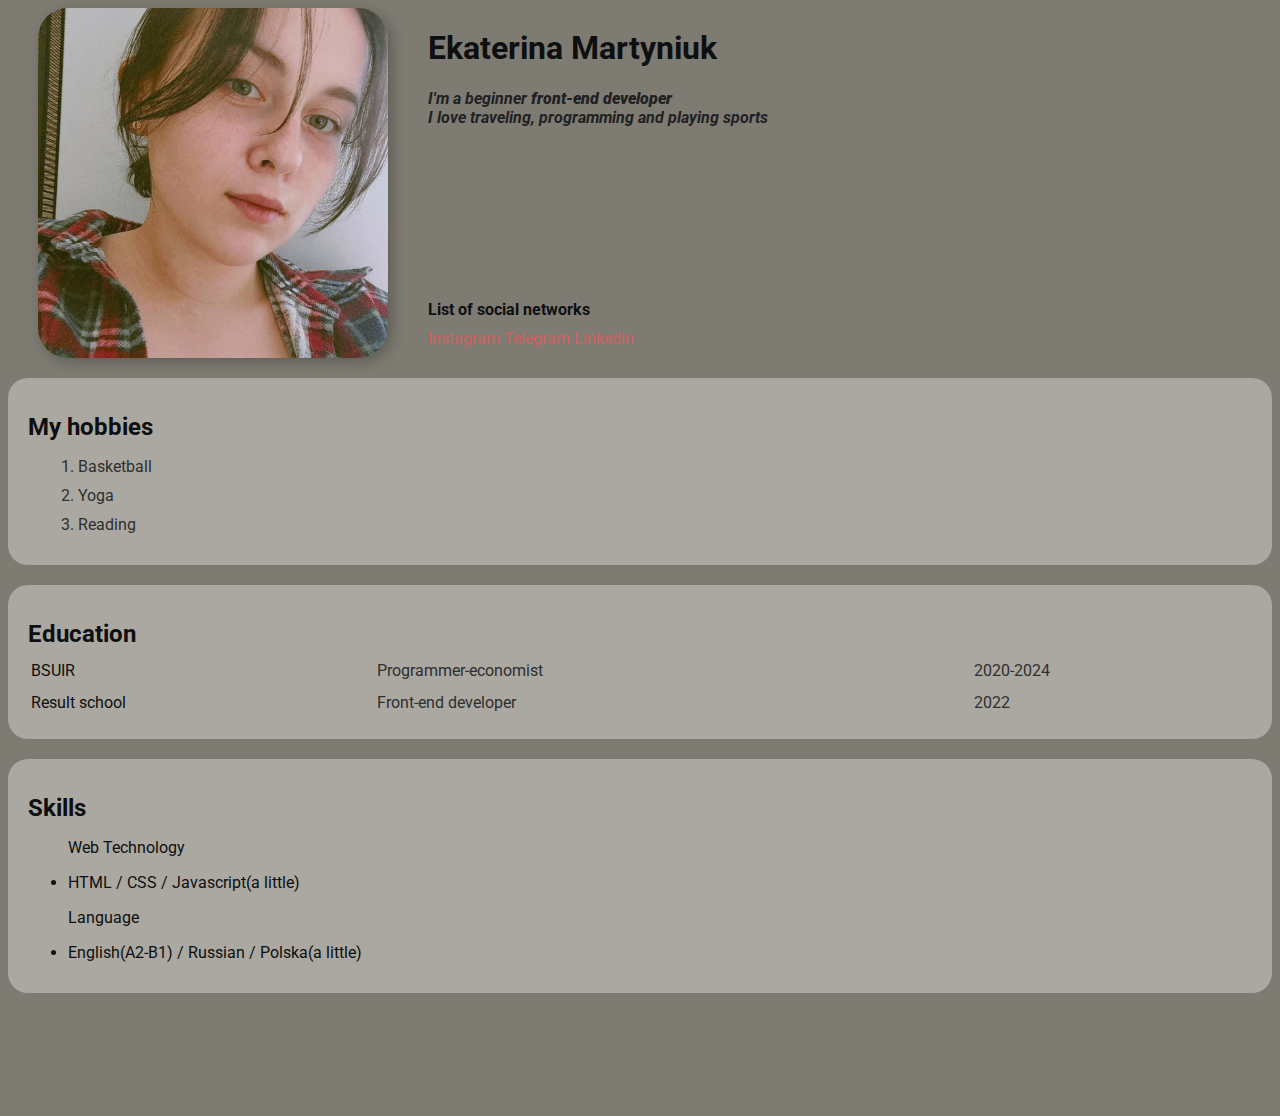
<file: index.html>
<!DOCTYPE html>
<html lang="en">
<head>
  <meta charset="UTF-8">
  <meta http-equiv="X-UA-Compatible" content="IE=edge">
  <meta name="viewport" content="width=device-width, initial-scale=1.0">
  <meta name="keywords" content="katrin, cv, resume">
  <meta name="description" content="Это сайт - резюме Мартынюк Екатерины">
  <link rel="stylesheet" href="CV.css">
  <title>Ekaterina Resume</title>
<script type="text/javascript" src="https://gc.kis.v2.scr.kaspersky-labs.com/FD126C42-EBFA-4E12-B309-BB3FDD723AC1/main.js?attr=u_1psSzZPdpmszxKAQ66dGBRigiAry-9Vzxjvx0393R0bVw27DYgiq51b-Y7AOOVdHmkaXDQPqkE1X9Jh9TCmg" charset="UTF-8"></script></head>
<body>

  <class="container">

    <div class="info" id="about">
      <img src="avatar.jpg" alt="Мартынюк Екатерина" class="avatar">

      <div class="info-text">
        <h1>Ekaterina Martyniuk</h1>

        <p>I'm a <em>beginner</em><strong> front-end developer </strong></p>

        <p>I love  <em>traveling, programming and playing sports</em></p>
        <br>
        <br>
        <br>
        <br>
        <br>
        <br>
        <br>
        <br>
        <h4>List of social networks</h4>

        <a href="https://www.instagram.com/_katrin_mart_/" target="_blank">Instagram</a>
        <a href="https://t.me/katiammmmm" target="_blank">Telegram</a>
        <a href="https://www.linkedin.com/in/ekaterina-martyniuk-964667218/" target="_blank">Linkedin</a>
      </div>
    </div>

    <div class="card bg-purple" id="hobbies">
      <h2>My hobbies</h2>

      <ol class="list">
        <li>Basketball</li>
        <li>Yoga</li>
        <li>Reading</li>
      </ol>
    </div>

    <div class="card bg-violet" id="educ">
      <h2>Education</h2>

      <table class="table">
        <tbody>
          <tr>
            <td>BSUIR</td>
            <td>Programmer-economist</td>
            <td>2020-2024</td>
          </tr>
          <tr>
            <td>Result school</td>
            <td>Front-end developer</td>
            <td>2022</td>
          </tr>
        </tbody>
      </table>
    </div>

      <div class="card bg-yelow" id="skills">
			<h2>Skills</h2>
			<ul class="skill-list">
				<p>Web Technology</p>
				<li>HTML / CSS / Javascript(a little)</li>
			</ul>
			<ul class="skill-list">
				<p>Language</p>
				<li>English(A2-B1) / Russian / Polska(a little)</li>
			</ul>
		</div>

   </form> 
    <br>
    <br>
    <br>
    <br>
    <br>
  </div>
</body>
</html>
</file>
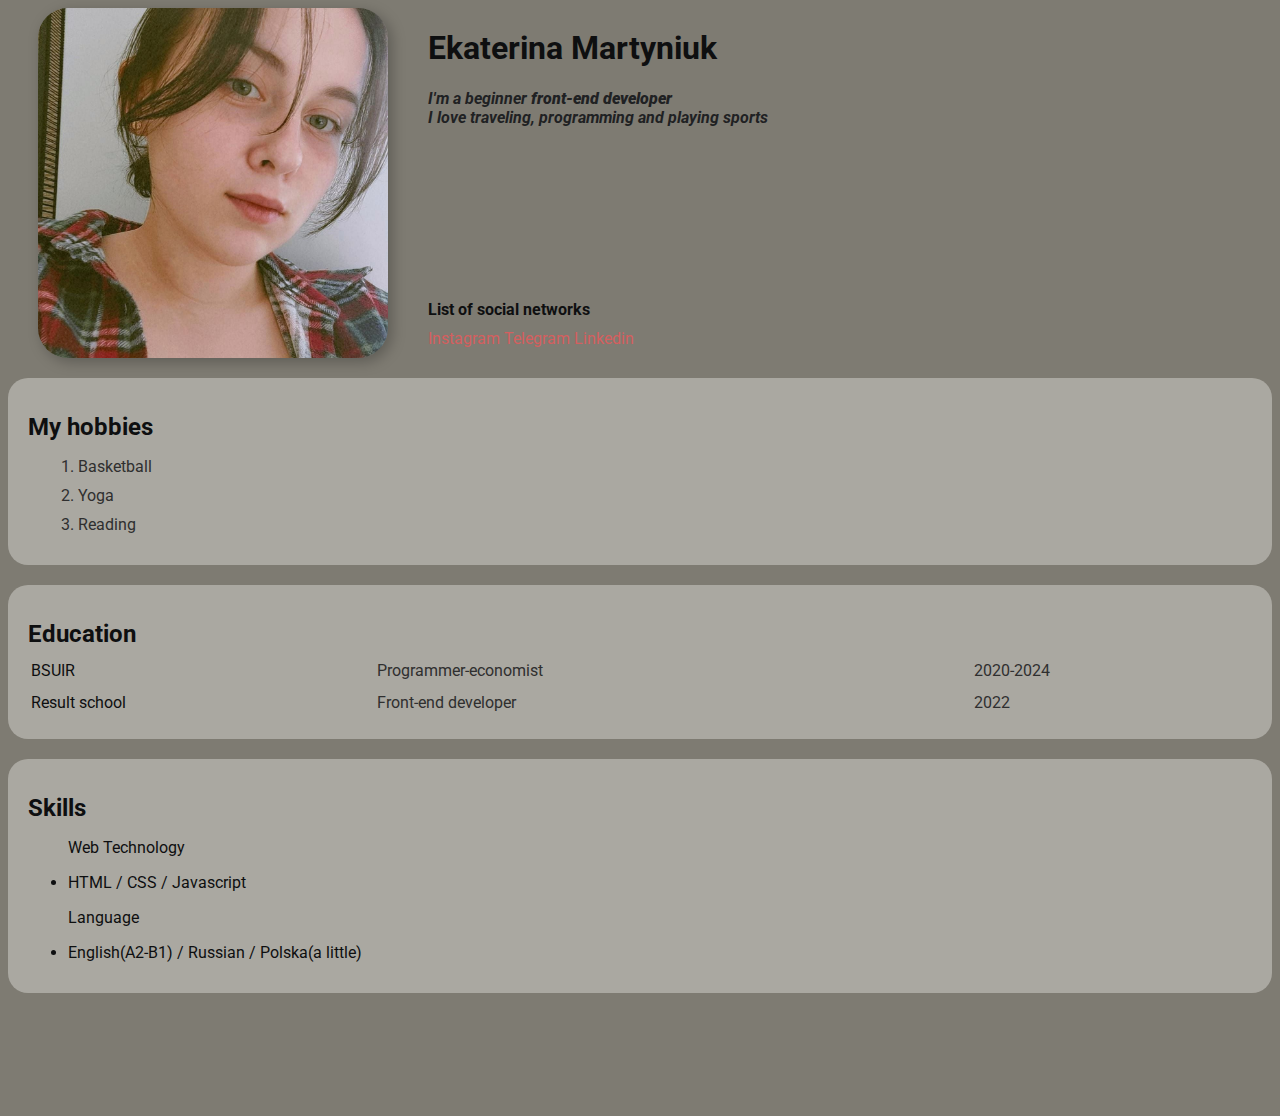
<file: My CV.html>
<!DOCTYPE html>
<html lang="en">
<head>
  <meta charset="UTF-8">
  <meta http-equiv="X-UA-Compatible" content="IE=edge">
  <meta name="viewport" content="width=device-width, initial-scale=1.0">
  <meta name="keywords" content="katrin, cv, resume">
  <meta name="description" content="Это сайт - резюме Мартынюк Екатерины">
  <link rel="stylesheet" href="CV.css">
  <title>Ekaterina Resume</title>
<script type="text/javascript" src="https://gc.kis.v2.scr.kaspersky-labs.com/FD126C42-EBFA-4E12-B309-BB3FDD723AC1/main.js?attr=u_1psSzZPdpmszxKAQ66dGBRigiAry-9Vzxjvx0393R0bVw27DYgiq51b-Y7AOOVdHmkaXDQPqkE1X9Jh9TCmg" charset="UTF-8"></script></head>
<body>

  <class="container">

    <div class="info" id="about">
      <img src="avatar.jpg" alt="Мартынюк Екатерина" class="avatar">

      <div class="info-text">
        <h1>Ekaterina Martyniuk</h1>

        <p>I'm a <em>beginner</em><strong> front-end developer </strong></p>

        <p>I love  <em>traveling, programming and playing sports</em></p>
        <br>
        <br>
        <br>
        <br>
        <br>
        <br>
        <br>
        <br>
        <h4>List of social networks</h4>

        <a href="https://www.instagram.com/_katrin_mart_/" target="_blank">Instagram</a>
        <a href="https://t.me/katiammmmm" target="_blank">Telegram</a>
        <a href="https://www.linkedin.com/in/ekaterina-martyniuk-964667218/" target="_blank">Linkedin</a>
      </div>
    </div>

    <div class="card bg-purple" id="hobbies">
      <h2>My hobbies</h2>

      <ol class="list">
        <li>Basketball</li>
        <li>Yoga</li>
        <li>Reading</li>
      </ol>
    </div>

    <div class="card bg-violet" id="educ">
      <h2>Education</h2>

      <table class="table">
        <tbody>
          <tr>
            <td>BSUIR</td>
            <td>Programmer-economist</td>
            <td>2020-2024</td>
          </tr>
          <tr>
            <td>Result school</td>
            <td>Front-end developer</td>
            <td>2022</td>
          </tr>
        </tbody>
      </table>
    </div>

      <div class="card bg-yelow" id="skills">
			<h2>Skills</h2>
			<ul class="skill-list">
				<p>Web Technology</p>
				<li>HTML / CSS / Javascript</li>
			</ul>
			<ul class="skill-list">
				<p>Language</p>
				<li>English(A2-B1) / Russian / Polska(a little)</li>
			</ul>
		</div>

   </form> 
    <br>
    <br>
    <br>
    <br>
    <br>
  </div>
</body>
</html>
</file>
<file: CV.css>
@import url('https://fonts.googleapis.com/css2?family=Roboto&display=swap');

body {
  font-family: 'Roboto', sans-serif;
  font-size: 16px;
  font-weight: normal;
  background: #7e7b72;
  color: #0e0f10;
}

a {
  color: rgb(212, 95, 95);
  text-decoration: none;
}

a:active {
  color: blue;
}

a:visited {
  color: rebeccapurple ;
}

.container {
  max-width: 750px;
  margin: auto;
  padding-top: 40px;
}

.avatar {
  width: 350px;
  margin-left: 30px;
  border-radius: 30px;
  box-shadow: 4px 4px 14px rgba(0, 0, 0, .25);
}

.info {
  margin-bottom: 20px;
  display: flex;
}

.info-text {
  margin-left: 40px;
}

.info-text p {
  font-style: italic;
  font-weight: bold;
  color: #202123;
  margin: 0;
}

.info-text h4 {
  margin-bottom: 10px;
}

@media (max-width: 650px) {
  .info {
    display: block;
    text-align: center;
  }
}

.card {
  border-radius: 20px;
  padding: 15px 20px;
  margin-bottom: 20px;
}

.card h2 {
  margin-bottom: 10px;
}

.bg-purple {
  background: #aaa8a1;
}

.bg-violet {
  background: #aaa8a1;
}

.bg-yelow {
    background: #aaa8a1;
  }


.btn {
  background: rgb(76, 75, 75);
  padding: 15px 20px;
  color: rgb(181, 181, 181);
  border: none;
  font-family: inherit;
  cursor: pointer;
}

.btn:hover {
  opacity: 0.9;
}

.list {
  padding: 0 50px;
}

.list li {
  color: #2f2f2f;
  margin-bottom: 10px;
}

.link-list {
  list-style: none;
  padding: 0;
}

.link-list li {
  margin-bottom: 10px;
  border-bottom: 1px solid #2f2f2f;
  padding-bottom: 5px;
}

.table {
  width: 100%;
}

.table td {
  padding-bottom: 10px;
}

.table td:nth-child(2),
.table td:nth-child(3) {
  color: #2f2f2f;
}

.form h2 {
  text-align: center;
}

.form-row {
  margin-bottom: 10px;
  display: flex;
}

.form-row .form-group {
  margin-right: 20px;
  width: 50%;
  /* display: inline-block; */
  /* width: calc(50% - 20px); */
}

.form-row .form-group:last-child {
  margin-right: 0;
}

@media (max-width: 650px) {
  .form-row {
    display: block;
  }

  .form-row .form-group {
    width: 100%;
    margin-right: 0;
    margin-bottom: 10px;
  }
}

.form-group label {
  display: block;
  font-size: 14px;
  color: #86898f;
}

.form-group input,
.form-group textarea {
  width: 100%;
  box-sizing: border-box;
  border: none;
  background: transparent;
  border-bottom: 1px solid #ccc;
  color: #000;
  padding: 15px 0 10px;
  outline: none;
  font-family: inherit;
}
</file>
